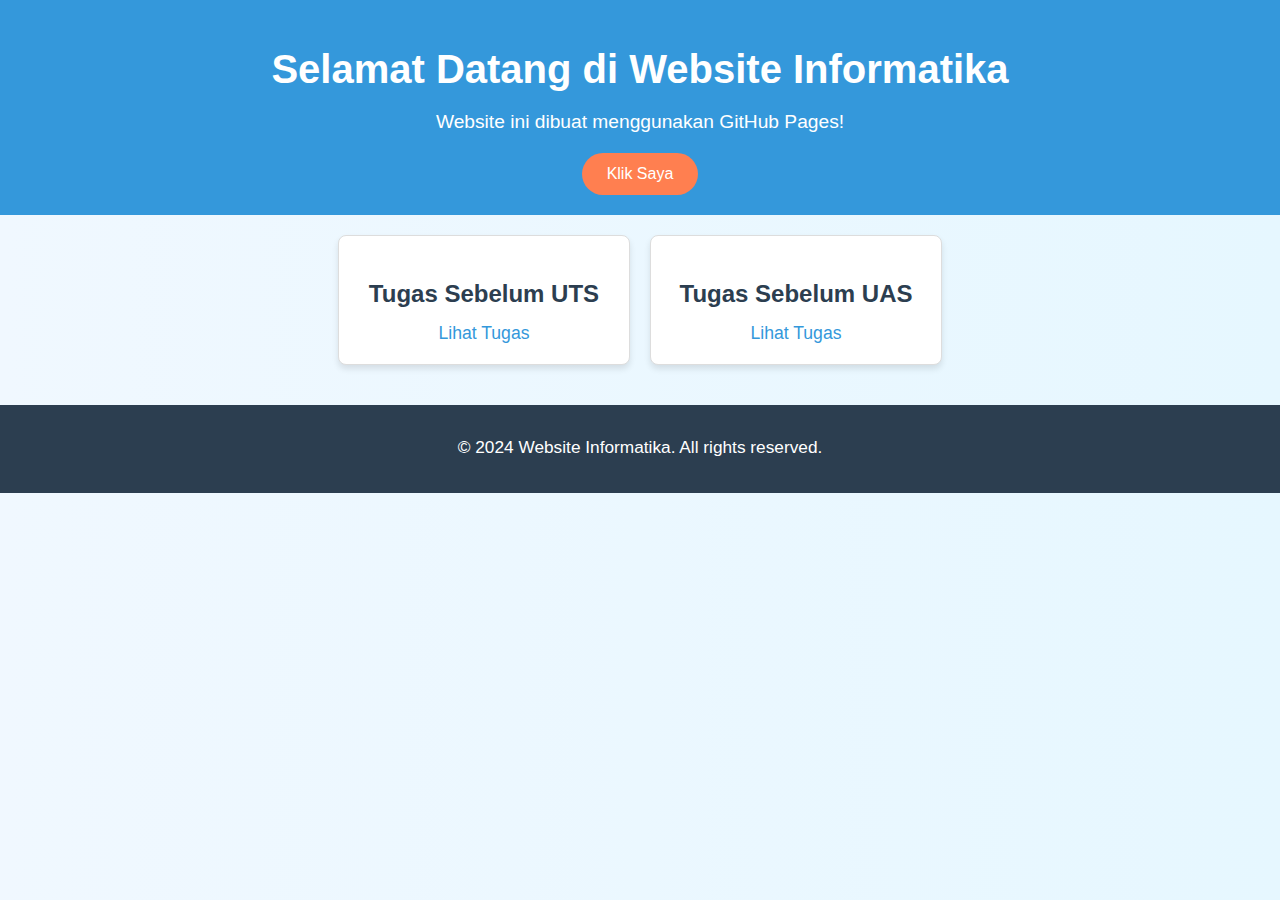
<file: index.html>
<!DOCTYPE html>
<html lang="en">
<head>
    <meta charset="UTF-8">
    <meta name="viewport" content="width=device-width, initial-scale=1.0">
    <title>Website Informatika</title>
    <link rel="stylesheet" href="style.css">
</head>
<body>
    <header>
        <div class="header-container">
            <h1>Selamat Datang di Website Informatika</h1>
            <p>Website ini dibuat menggunakan GitHub Pages!</p>
            <button onclick="showMessage()">Klik Saya</button>
        </div>
    </header>

    <main>
        <section class="cards">
            <div class="card">
                <h3>Tugas Sebelum UTS</h3>
                <a target="_blank" href="tugasUTSl200220211.html">Lihat Tugas</a>
            </div>
            <div class="card">
                <h3>Tugas Sebelum UAS</h3>
                <a target="_blank" href="https://ums-l200220211.github.io/laporan.html">Lihat Tugas</a>
            </div>
        </section>
    </main>

    <footer>
        <p>&copy; 2024 Website Informatika. All rights reserved.</p>
    </footer>

    <script src="script.js"></script>
</body>
</html>
</file>
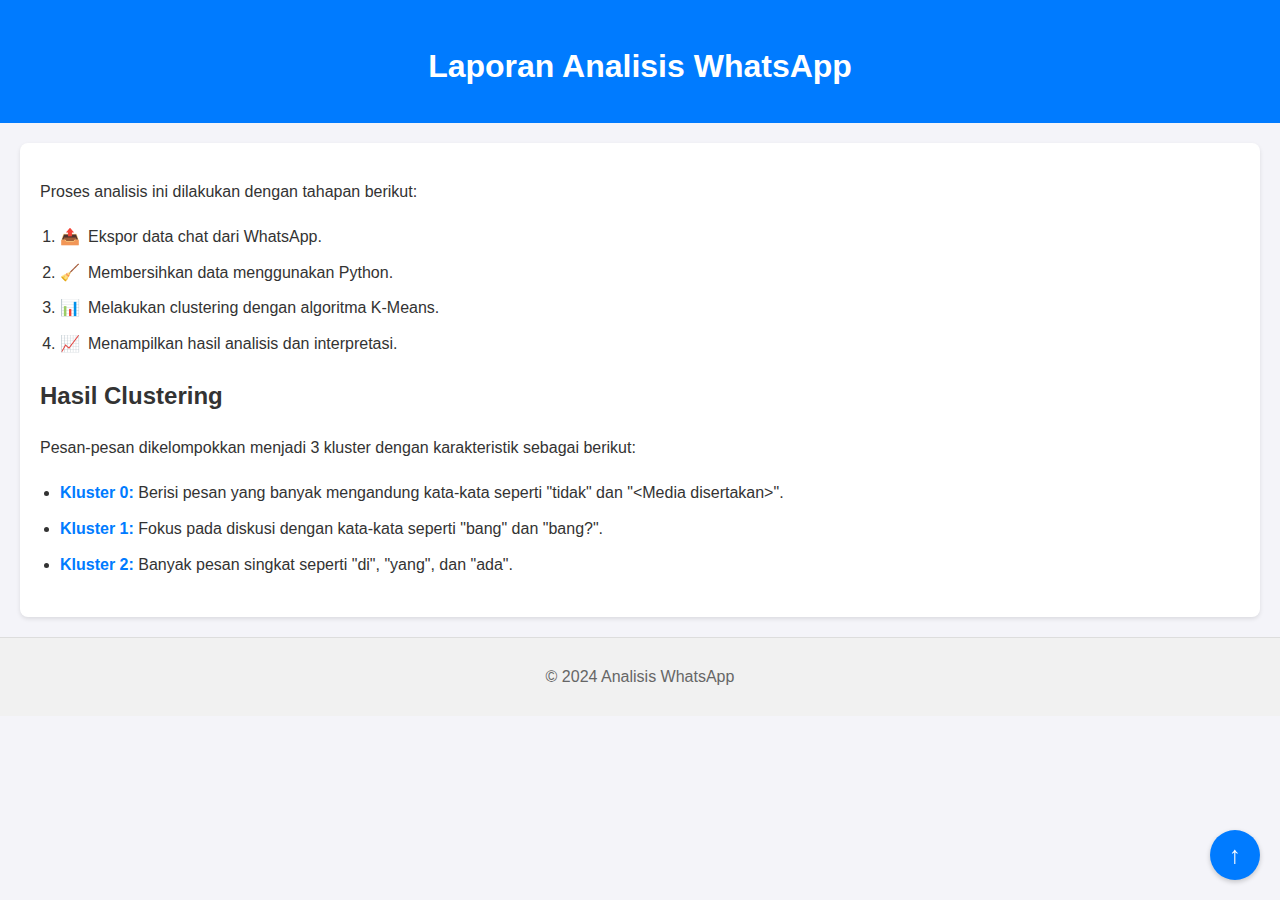
<file: laporan.html>
<!DOCTYPE html>
<html lang="en">
<head>
    <meta charset="UTF-8">
    <meta name="viewport" content="width=device-width, initial-scale=1.0">
    <title>Laporan Analisis WhatsApp</title>
    <style>
        body {
            font-family: 'Arial', sans-serif;
            line-height: 1.6;
            margin: 0;
            padding: 0;
            background-color: #f4f4f9;
            color: #333;
        }
        header {
            background-color: #007BFF;
            color: #fff;
            padding: 20px 10px;
            text-align: center;
            position: sticky;
            top: 0;
            z-index: 1000;
        }
        main {
            margin: 20px;
            padding: 20px;
            background: #fff;
            border-radius: 8px;
            box-shadow: 0 2px 4px rgba(0, 0, 0, 0.1);
            position: relative;
        }
        h1 {
            font-size: 2em;
            margin-bottom: 10px;
        }
        h2 {
            font-size: 1.5em;
            margin-top: 20px;
        }
        ol, ul {
            margin: 20px 0;
            padding-left: 20px;
        }
        li {
            margin-bottom: 10px;
        }
        b {
            color: #007BFF;
        }
        footer {
            text-align: center;
            margin-top: 20px;
            padding: 10px 0;
            background-color: #f1f1f1;
            color: #666;
            border-top: 1px solid #ddd;
        }
        button {
            position: fixed;
            bottom: 20px;
            right: 20px;
            background-color: #007BFF;
            color: #fff;
            border: none;
            border-radius: 50%;
            width: 50px;
            height: 50px;
            font-size: 24px;
            cursor: pointer;
            box-shadow: 0 2px 5px rgba(0, 0, 0, 0.2);
        }
        button:hover {
            background-color: #0056b3;
        }
        .icon {
            display: inline-block;
            margin-right: 8px;
        }
    </style>
</head>
<body>
    <header>
        <h1>Laporan Analisis WhatsApp</h1>
    </header>
    <main>
        <p>Proses analisis ini dilakukan dengan tahapan berikut:</p>
        <ol>
            <li><span class="icon">📤</span>Ekspor data chat dari WhatsApp.</li>
            <li><span class="icon">🧹</span>Membersihkan data menggunakan Python.</li>
            <li><span class="icon">📊</span>Melakukan clustering dengan algoritma K-Means.</li>
            <li><span class="icon">📈</span>Menampilkan hasil analisis dan interpretasi.</li>
        </ol>
        <h2>Hasil Clustering</h2>
        <p>Pesan-pesan dikelompokkan menjadi 3 kluster dengan karakteristik sebagai berikut:</p>
        <ul>
            <li><b>Kluster 0:</b> Berisi pesan yang banyak mengandung kata-kata seperti "tidak" dan "&lt;Media disertakan&gt;".</li>
            <li><b>Kluster 1:</b> Fokus pada diskusi dengan kata-kata seperti "bang" dan "bang?".</li>
            <li><b>Kluster 2:</b> Banyak pesan singkat seperti "di", "yang", dan "ada".</li>
        </ul>
    </main>
    <footer>
        <p>&copy; 2024 Analisis WhatsApp</p>
    </footer>
    <button onclick="scrollToTop()">↑</button>
    <script>
        function scrollToTop() {
            window.scrollTo({ top: 0, behavior: 'smooth' });
        }
    </script>
</body>
</html>
</file>
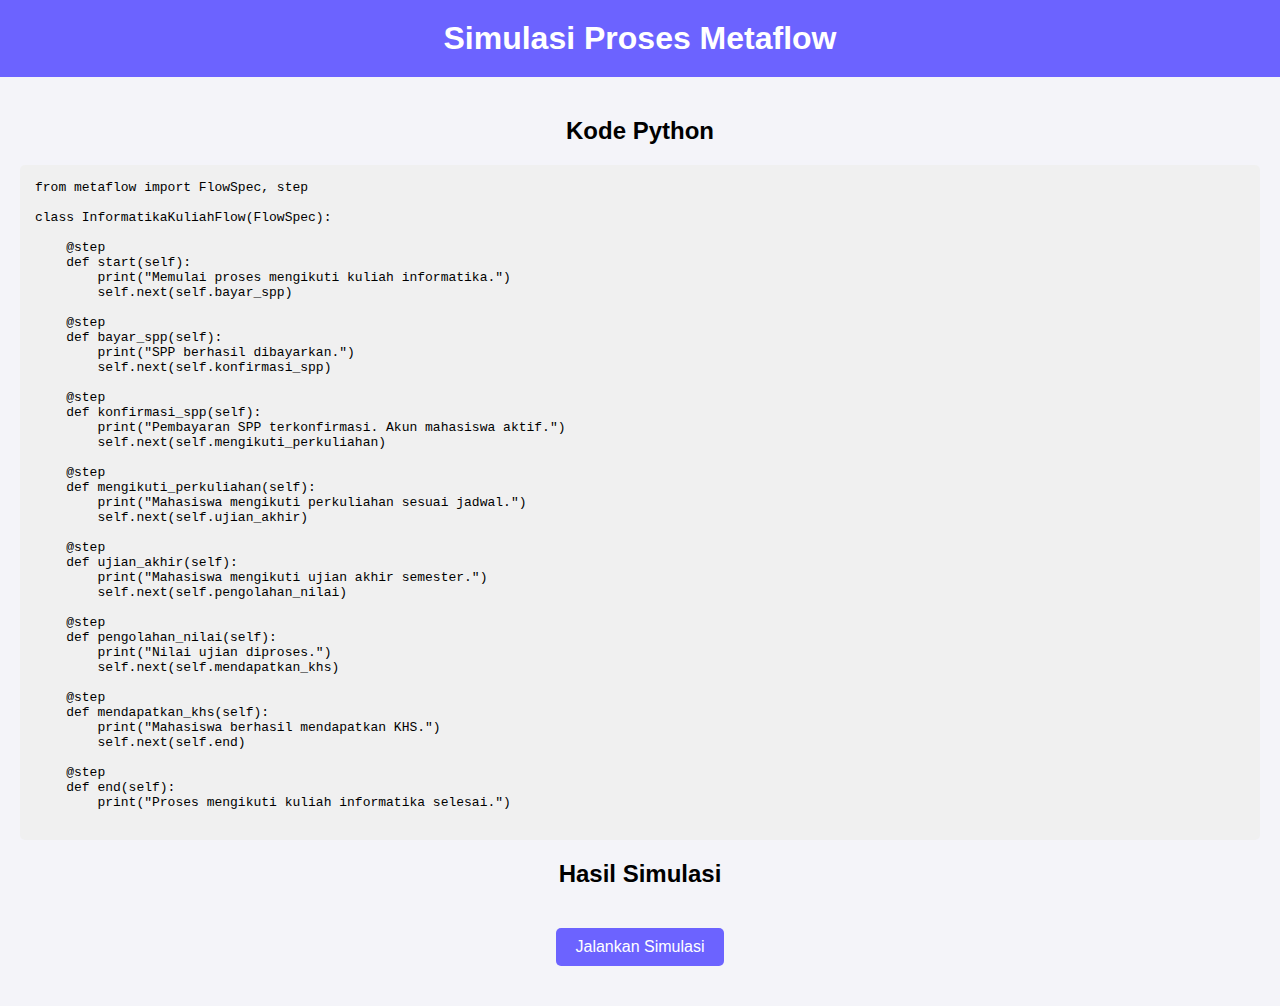
<file: tugasUTSl200220211.html>
<!DOCTYPE html>
<html lang="en">
<head>
    <meta charset="UTF-8">
    <meta name="viewport" content="width=device-width, initial-scale=1.0">
    <title>Simulasi Proses Metaflow</title>
    <style>
        body {
            font-family: Arial, sans-serif;
            background-color: #f4f4f9;
            margin: 0;
            padding: 0;
            text-align: center;
        }

        header {
            background-color: #6c63ff;
            color: white;
            padding: 20px;
        }

        h1 {
            margin: 0;
        }

        main {
            padding: 20px;
        }

        pre {
            background: #f0f0f0;
            padding: 15px;
            border-radius: 5px;
            text-align: left;
            overflow-x: auto;
        }

        button {
            background-color: #6c63ff;
            color: white;
            border: none;
            padding: 10px 20px;
            cursor: pointer;
            font-size: 16px;
            border-radius: 5px;
            margin-top: 20px;
        }

        button:hover {
            background-color: #574fcc;
        }

        #logs {
            margin-top: 20px;
            text-align: left;
        }

        .log-entry {
            background: #e0e0ff;
            padding: 10px;
            border-radius: 3px;
            margin-bottom: 10px;
        }
    </style>
</head>
<body>
    <header>
        <h1>Simulasi Proses Metaflow</h1>
    </header>

    <main>
        <h2>Kode Python</h2>
        <pre>
from metaflow import FlowSpec, step

class InformatikaKuliahFlow(FlowSpec):

    @step
    def start(self):
        print("Memulai proses mengikuti kuliah informatika.")
        self.next(self.bayar_spp)

    @step
    def bayar_spp(self):
        print("SPP berhasil dibayarkan.")
        self.next(self.konfirmasi_spp)

    @step
    def konfirmasi_spp(self):
        print("Pembayaran SPP terkonfirmasi. Akun mahasiswa aktif.")
        self.next(self.mengikuti_perkuliahan)

    @step
    def mengikuti_perkuliahan(self):
        print("Mahasiswa mengikuti perkuliahan sesuai jadwal.")
        self.next(self.ujian_akhir)

    @step
    def ujian_akhir(self):
        print("Mahasiswa mengikuti ujian akhir semester.")
        self.next(self.pengolahan_nilai)

    @step
    def pengolahan_nilai(self):
        print("Nilai ujian diproses.")
        self.next(self.mendapatkan_khs)

    @step
    def mendapatkan_khs(self):
        print("Mahasiswa berhasil mendapatkan KHS.")
        self.next(self.end)

    @step
    def end(self):
        print("Proses mengikuti kuliah informatika selesai.")
        </pre>

        <h2>Hasil Simulasi</h2>
        <button onclick="runSimulatedFlow()">Jalankan Simulasi</button>

        <div id="logs"></div>
    </main>

    <script>
        function runSimulatedFlow() {
            const logs = [];
            logs.push("Memulai proses mengikuti kuliah informatika.");

            const sppTerbayar = true;
            if (sppTerbayar) {
                logs.push("SPP berhasil dibayarkan.");
                logs.push("Pembayaran SPP terkonfirmasi. Akun mahasiswa aktif.");

                logs.push("Mahasiswa mengikuti perkuliahan sesuai jadwal.");
                logs.push("Mahasiswa mengikuti ujian akhir semester.");
                logs.push("Nilai ujian diproses.");
                logs.push("Mahasiswa berhasil mendapatkan KHS.");
            } else {
                logs.push("SPP belum dibayarkan. Proses dihentikan.");
            }

            logs.push("Proses mengikuti kuliah informatika selesai.");

            const logsDiv = document.getElementById('logs');
            logsDiv.innerHTML = logs.map(log => `<div class='log-entry'>${log}</div>`).join('');
        }
    </script>
</body>
</html>
</file>
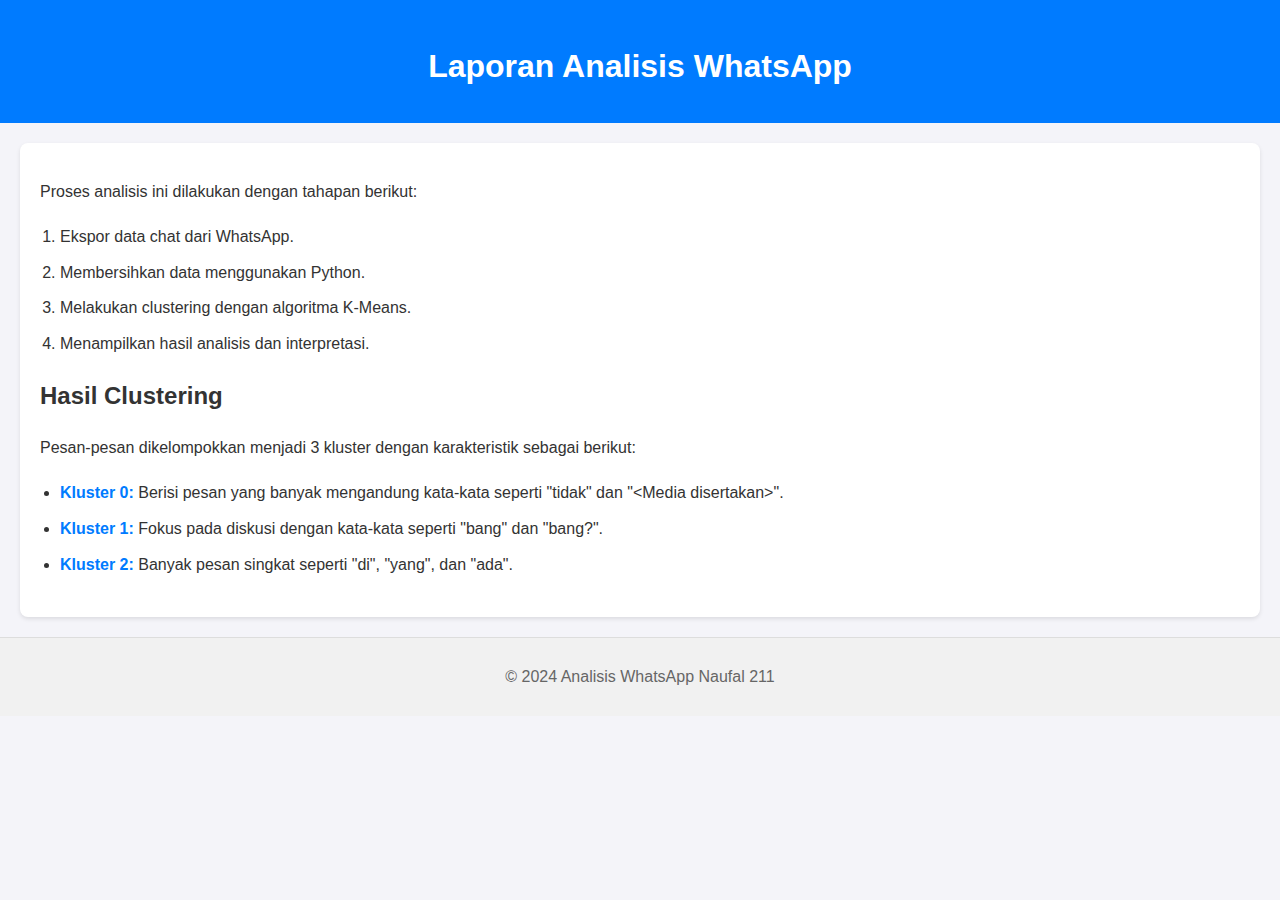
<file: docs/laporan.html>
<!DOCTYPE html>
<html lang="en">
<head>
    <meta charset="UTF-8">
    <meta name="viewport" content="width=device-width, initial-scale=1.0">
    <title>Laporan Analisis WhatsApp</title>
    <style>
        body {
            font-family: 'Arial', sans-serif;
            line-height: 1.6;
            margin: 0;
            padding: 0;
            background-color: #f4f4f9;
            color: #333;
        }
        header {
            background-color: #007BFF;
            color: #fff;
            padding: 20px 10px;
            text-align: center;
        }
        main {
            margin: 20px;
            padding: 20px;
            background: #fff;
            border-radius: 8px;
            box-shadow: 0 2px 4px rgba(0, 0, 0, 0.1);
        }
        h1 {
            font-size: 2em;
            margin-bottom: 10px;
        }
        h2 {
            font-size: 1.5em;
            margin-top: 20px;
        }
        ol {
            margin: 20px 0;
            padding-left: 20px;
        }
        ul {
            margin: 20px 0;
            padding-left: 20px;
        }
        li {
            margin-bottom: 10px;
        }
        b {
            color: #007BFF;
        }
        footer {
            text-align: center;
            margin-top: 20px;
            padding: 10px 0;
            background-color: #f1f1f1;
            color: #666;
            border-top: 1px solid #ddd;
        }
    </style>
</head>
<body>
    <header>
        <h1>Laporan Analisis WhatsApp</h1>
    </header>
    <main>
        <p>Proses analisis ini dilakukan dengan tahapan berikut:</p>
        <ol>
            <li>Ekspor data chat dari WhatsApp.</li>
            <li>Membersihkan data menggunakan Python.</li>
            <li>Melakukan clustering dengan algoritma K-Means.</li>
            <li>Menampilkan hasil analisis dan interpretasi.</li>
        </ol>
        <h2>Hasil Clustering</h2>
        <p>Pesan-pesan dikelompokkan menjadi 3 kluster dengan karakteristik sebagai berikut:</p>
        <ul>
            <li><b>Kluster 0:</b> Berisi pesan yang banyak mengandung kata-kata seperti "tidak" dan "&lt;Media disertakan&gt;".</li>
            <li><b>Kluster 1:</b> Fokus pada diskusi dengan kata-kata seperti "bang" dan "bang?".</li>
            <li><b>Kluster 2:</b> Banyak pesan singkat seperti "di", "yang", dan "ada".</li>
        </ul>
    </main>
    <footer>
        <p>&copy; 2024 Analisis WhatsApp Naufal 211</p>
    </footer>
</body>
</html>
</file>
<file: style.css>
body {
    font-family: 'Roboto', Arial, sans-serif;
    background: linear-gradient(to right, #f0f8ff, #e6f7ff);
    text-align: center;
    margin: 0;
    padding: 0;
}

header {
    padding: 20px;
    background-color: #3498db;
    color: white;
}

.header-container {
    max-width: 800px;
    margin: 0 auto;
}

h1 {
    font-size: 2.5em;
    margin-bottom: 10px;
}

p {
    font-size: 1.2em;
    margin-bottom: 20px;
}

button {
    background-color: #ff7f50;
    color: white;
    border: none;
    padding: 12px 25px;
    cursor: pointer;
    font-size: 16px;
    border-radius: 50px;
    transition: all 0.3s ease;
}

button:hover {
    background-color: #ff6347;
    transform: scale(1.1);
}

main {
    padding: 20px;
}

.cards {
    display: flex;
    justify-content: center;
    gap: 20px;
    flex-wrap: wrap;
}

.card {
    background-color: white;
    border: 1px solid #ddd;
    border-radius: 8px;
    box-shadow: 0 4px 6px rgba(0, 0, 0, 0.1);
    padding: 20px;
    width: 250px;
    text-align: center;
    transition: transform 0.3s ease, box-shadow 0.3s ease;
}

.card h3 {
    margin-bottom: 15px;
    font-size: 1.5em;
    color: #2c3e50;
}

.card a {
    color: #3498db;
    text-decoration: none;
    font-size: 1.1em;
}

.card:hover {
    transform: translateY(-10px);
    box-shadow: 0 6px 12px rgba(0, 0, 0, 0.2);
}

footer {
    padding: 15px;
    background-color: #2c3e50;
    color: white;
    font-size: 0.9em;
    margin-top: 20px;
}
</file>
